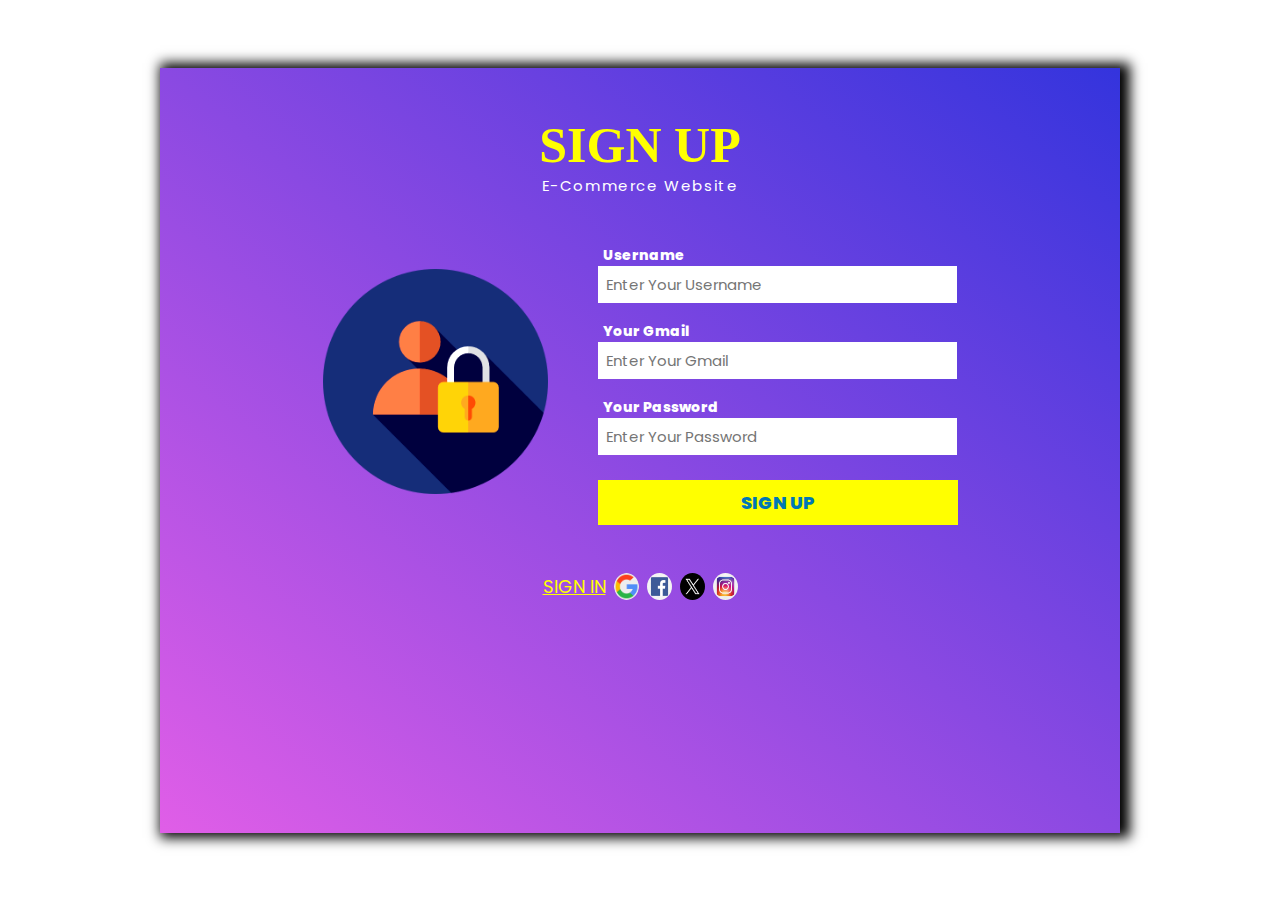
<file: index.html>
<!DOCTYPE html>
<html lang="en">

<head>
    <meta charset="UTF-8">
    <meta name="viewport" content="width=device-width, initial-scale=1.0">
    <title>E-Commerce Website - Login Page</title>
    <link href="https://fonts.googleapis.com/css2?family=Poppins:wght@300;400;600;700&display=swap" rel="stylesheet">
    <link rel="stylesheet" href="style.css">
    <script src="script.js"></script>
</head>

<body>
    <div class="container">
        <div class="box">
            <header>
                <h1>SIGN UP</h1>
            </header>
            <p id="web">E-Commerce Website</p>
            <main>
                <div class="image">
                    <img src="Images/Login-Background.png" alt="" width="225">
                </div>
                <div class="details">
                    <label for="name">Username</label>
                    <input id="name" type="text" placeholder="Enter Your Username">
                    <label for="email">Your Gmail</label>
                    <input id="email" type="email" placeholder="Enter Your Gmail">
                    <label for="password">Your Password</label>
                    <input id="password" type="password" placeholder="Enter Your Password">
                    <button>SIGN UP</button>
                </div>
            </main>
            <footer>
                <p>SIGN IN</p>
                <img id="logo" width="20" src="Images/Google-Logo.png" alt="">
                <img id="logo" width="20" src="Images/Facebook-Logo.png" alt="">
                <img id="logo" width="20" src="Images/Twitter-Logo.png" alt="">
                <img id="logo" width="20" src="Images/Instagram-Logo.png" alt="">
            </footer>
        </div>
    </div>
    <div id="errorPopup" class="error-popup">
        <h4><strong>E-Commerce Website</strong></h4>
        <p>PLEASE FILL ALL THE DETAILS CAREFULLY TO APPROACH FURTHER!</p>
    </div>
</body>

</html>
</file>
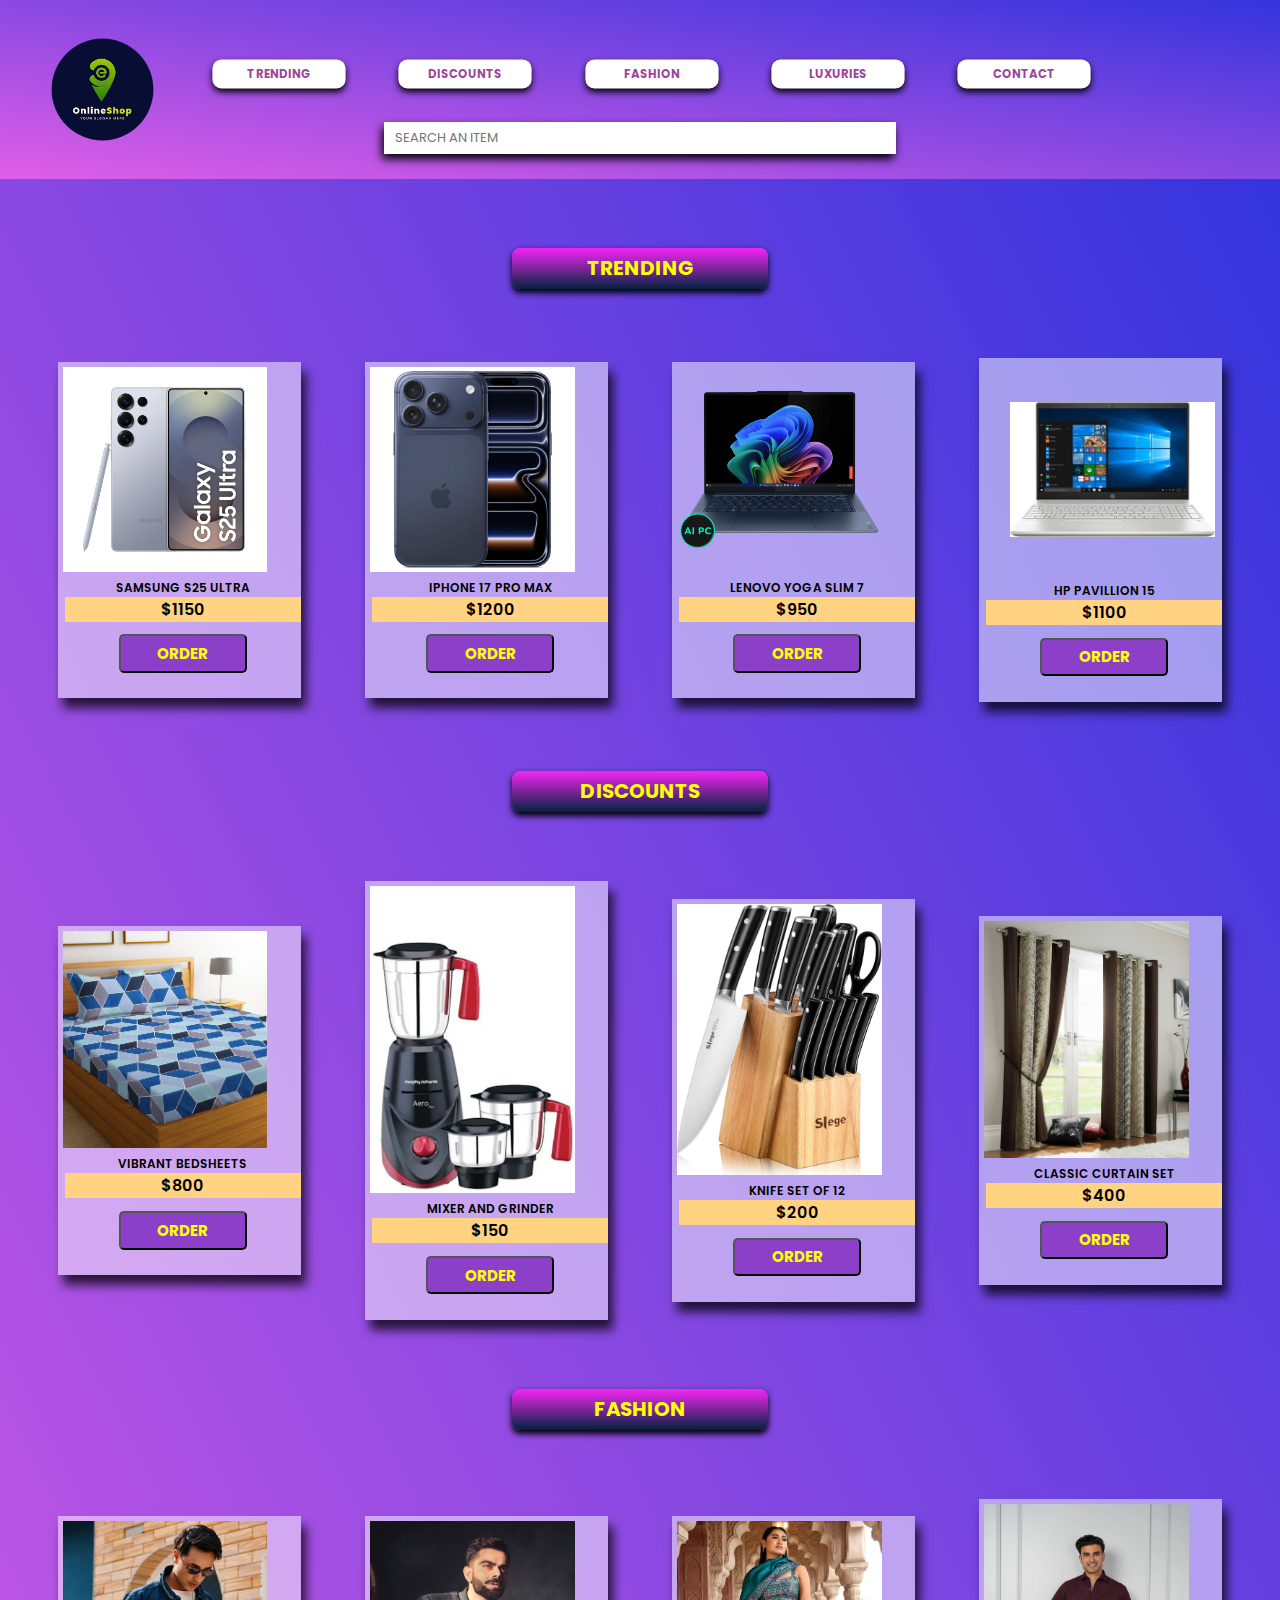
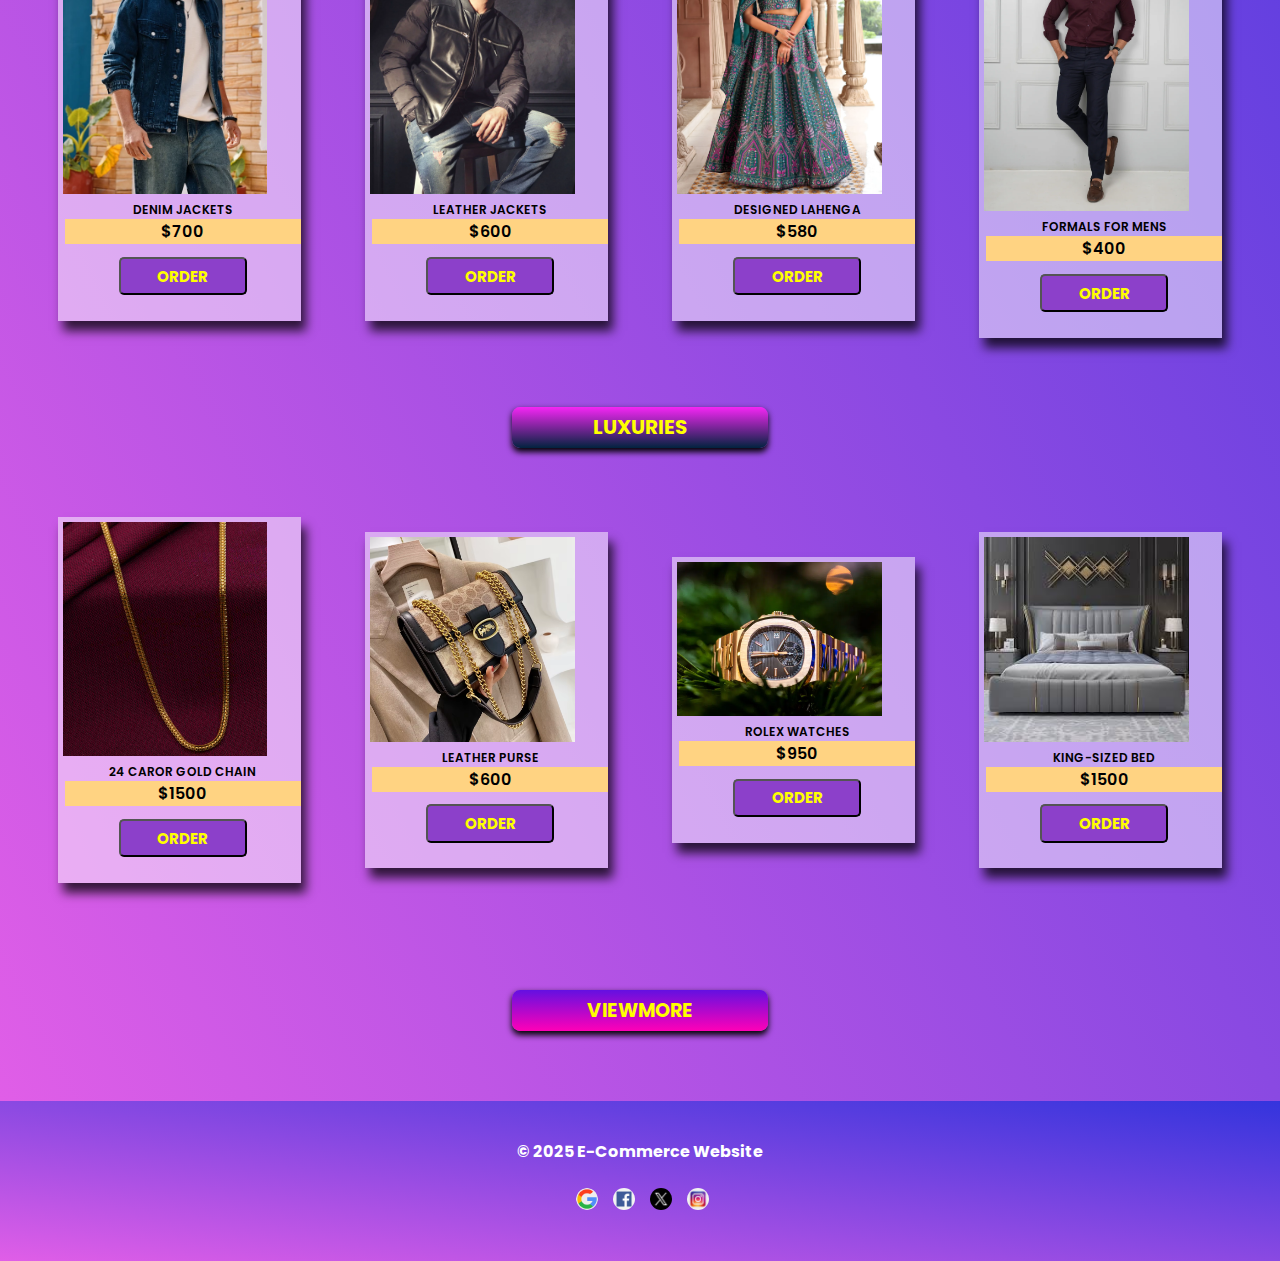
<file: explore.html>
<!DOCTYPE html>
<html lang="en">

<head>
    <meta charset="UTF-8">
    <meta name="viewport" content="width=device-width, initial-scale=1.0">
    <title>E-Commerce Website - Explore</title>
    <link rel="stylesheet" href="explore.css">
    <link href="https://fonts.googleapis.com/css2?family=Poppins:wght@300;400;600;700&display=swap" rel="stylesheet">
</head>

<body>
    <header>
        <img width="150px" src="Images/WebsiteLogo.jpg" alt="" class="logo">
        <nav>
            <ul>
                <li><a href="#trending">TRENDING</a></li>
                <li><a href="#discount">DISCOUNTS</a></li>
                <li><a href="#fashion">FASHION</a></li>
                <li><a href="#luxuries">LUXURIES</a></li>
                <li><a href="#contact">CONTACT</a></li>
            </ul>
            <input id='Search' type="text" placeholder="SEARCH AN ITEM">
        </nav>
    </header>
    <main>
        <button class="sec" id="trending">TRENDING</button>
        <div class="trending">
            <div class="card">
                <img src="Images/Trending1.webp">
                <div class="inner">
                    <p class="name">SAMSUNG S25 ULTRA</p>
                    <p class="price">$1150</p>
                    <div class="button-container">
                        <button class="button">ORDER</button>
                    </div>
                </div>
            </div>
            <div class="card">
                <img src="Images/Trending2.webp">
                <div class="inner">
                    <p class="name">IPHONE 17 PRO MAX</p>
                    <p class="price">$1200</p>
                    <div class="button-container">
                        <button class="button">ORDER</button>
                    </div>
                </div>
            </div>
            <div class="card">
                <img src="Images/Trending3.webp">
                <div class="inner">
                    <p class="name">LENOVO YOGA SLIM 7</p>
                    <p class="price">$950</p>
                    <div class="button-container">
                        <button class="button">ORDER</button>
                    </div>
                </div>
            </div>
            <div class="card">
                <img src="Images/Trending4.webp" style="padding-top: 3vw;padding-bottom: 3vw; padding-left: 2vw;">
                <div class="inner">
                    <p class="name">HP PAVILLION 15</p>
                    <p class="price">$1100</p>
                    <div class="button-container">
                        <button class="button">ORDER</button>
                    </div>
                </div>
            </div>
        </div>



        <button class="sec" id="discount">DISCOUNTS</button>
        <div class="trending">
            <div class="card">
                <img src="Images/Discount1.jpg">
                <div class="inner">
                    <p class="name">VIBRANT BEDSHEETS</p>
                    <p class="price">$800</p>
                    <div class="button-container">
                        <button class="button">ORDER</button>
                    </div>
                </div>
            </div>
            <div class="card">
                <img src="Images/Discount2.webp">
                <div class="inner">
                    <p class="name">MIXER AND GRINDER</p>
                    <p class="price">$150</p>
                    <div class="button-container">
                        <button class="button">ORDER</button>
                    </div>
                </div>
            </div>
            <div class="card">
                <img src="Images/Discount3.jpg">
                <div class="inner">
                    <p class="name">KNIFE SET OF 12</p>
                    <p class="price">$200</p>
                    <div class="button-container">
                        <button class="button">ORDER</button>
                    </div>
                </div>
            </div>
            <div class="card">
                <img src="Images/Discount4.jpg">
                <div class="inner">
                    <p class="name">CLASSIC CURTAIN SET</p>
                    <p class="price">$400</p>
                    <div class="button-container">
                        <button class="button">ORDER</button>
                    </div>
                </div>
            </div>
        </div>
        </div>
        <button class="sec" id="fashion">FASHION</button>
        <div class="trending">
            <div class="card">
                <img src="Images/Fashion1.webp">
                <div class="inner">
                    <p class="name">DENIM JACKETS</p>
                    <p class="price">$700</p>
                    <div class="button-container">
                        <button class="button">ORDER</button>
                    </div>
                </div>
            </div>
            <div class="card">
                <img src="Images/Fashion2.webp">
                <div class="inner">
                    <p class="name">LEATHER JACKETS</p>
                    <p class="price">$600</p>
                    <div class="button-container">
                        <button class="button">ORDER</button>
                    </div>
                </div>
            </div>
            <div class="card">
                <img src="Images/Fashion3.webp">
                <div class="inner">
                    <p class="name">DESIGNED LAHENGA</p>
                    <p class="price">$580</p>
                    <div class="button-container">
                        <button class="button">ORDER</button>
                    </div>
                </div>
            </div>
            <div class="card">
                <img src="Images/Fashion4.webp">
                <div class="inner">
                    <p class="name">FORMALS FOR MENS</p>
                    <p class="price">$400</p>
                    <div class="button-container">
                        <button class="button">ORDER</button>
                    </div>
                </div>
            </div>
        </div>
        <button class="sec" id="luxuries">LUXURIES</button>
        <div class="trending">
            <div class="card">
                <img src="Images/Luxuries1.jpg">
                <div class="inner">
                    <p class="name">24 CAROR GOLD CHAIN</p>
                    <p class="price">$1500</p>
                    <div class="button-container">
                        <button class="button">ORDER</button>
                    </div>
                </div>
            </div>
            <div class="card">
                <img src="Images/Luxuries2.avif">
                <div class="inner">
                    <p class="name">LEATHER PURSE</p>
                    <p class="price">$600</p>
                    <div class="button-container">
                        <button class="button">ORDER</button>
                    </div>
                </div>
            </div>
            <div class="card">
                <img src="Images/Luxuries3.webp">
                <div class="inner">
                    <p class="name">ROLEX WATCHES</p>
                    <p class="price">$950</p>
                    <div class="button-container">
                        <button class="button">ORDER</button>
                    </div>
                </div>
            </div>
            <div class="card">
                <img src="Images/Luxuries4.jpg">
                <div class="inner">
                    <p class="name">KING-SIZED BED</p>
                    <p class="price">$1500</p>
                    <div class="button-container">
                        <button class="button">ORDER</button>
                    </div>
                </div>
            </div>
        </div>
        <div class="view-more">
            <button class="sec">
                VIEWMORE
            </button>
        </div>
    </main>
    <footer id="contact">
        <p>&copy; 2025 E-Commerce Website</p>
        <div class="link">
            <img id="logo" width="20" src="Images/Google-Logo.png" alt="">
            <img id="logo" width="20" src="Images/Facebook-Logo.png" alt="">
            <img id="logo" width="20" src="Images/Twitter-Logo.png" alt="">
            <img id="logo" width="20" src="Images/Instagram-Logo.png" alt="">
        </div>
    </footer>
</body>

</html>
</file>
<file: style.css>
* {
    margin: 0px;
    padding: 0px;
    font-family: 'Poppins';
    scroll-behavior: smooth;
}

.container {
    width: 100vw;
    height: 100vh;
    display: flex;
    justify-content: center;
    align-items: center;
}

.box {
    background: linear-gradient(to top right, rgb(224, 94, 231), rgb(52, 52, 221));
    color: white;
    width: 75%;
    height: 85vh;
    box-shadow: 5px 0px 12px 5px black;
}

header {
    display: flex;
    justify-content: center;
    margin-top: 2%;
    margin-bottom: 1%;
}

#web {
    display: flex;
    justify-content: center;
    font-size: 15px;
    letter-spacing: 1.6px;
}

h1 {
    font-family: 'Trebuchet MS';
    font-size: 50px;
    color: yellow;
    margin-top: 40px;
    line-height: 0.75;
}

.details {
    margin: 0%;
    display: flex;
    flex-direction: column;
    align-items: center;
}

.details label {
    margin-top: 0%;
    width: 350px;
}

input {
    display: block;
    padding-left: 2%;
    width: 350px;
    height: 35px;
    font-size: 15px;
    margin-bottom: 5%;
    transition: 0.25s ease;
    border: 1px solid white;
}

label {
    font-size: 14px;
    font-weight: 800;
}

button {
    background-color: yellow;
    border: none;
    margin-top: 2%;
    height: 45px;
    width: 360px;
    transition: 0.3s ease;
    font-size: 18px;
    color: #0077B5;
    font-weight: 800;
}

input:hover {
    transform: scale(1.1);
}

button:hover {
    transform: scale(1.1);
    cursor: pointer;
}

button:active {
    transform: scale(1.15);
    background-color: white;
    cursor: pointer;
}

main {
    display: flex;
    align-items: center;
    justify-content: center;
    padding: 5%;
    gap: 50px;
}

.image {
    filter: contrast(1.2);
    transition: 0.2s ease;
}

.image:hover {
    transform: scale(1.1);
}

footer {
    display: flex;
    gap: 8px;
    justify-content: center;
}

footer p {
    font-size: 18px;
    color: yellow;
    text-decoration: underline;
}

footer p:hover {
    cursor: pointer;
}

#logo {
    width: 25px;
    border-radius: 50%;
    transition: 0.2s ease;
}

#logo:hover {
    transform: scale(1.2);
    cursor: pointer;
}

.error-popup {
    display: none;
    position: fixed;
    top: 10px;
    right: 10px;
    width: 75vw;
    height: auto;
    background-color: red;
    color: white;
    padding: 20px;
    border-radius: 8px;
    box-shadow: 0px 4px 8px black;
    z-index: 1000;
    overflow: auto;
    line-height: 1.4;
}

.error-popup h4 {
    font-size: 18px;
}

.error-popup p {
    font-size: 14px;
}

@media only screen and (max-width : 900px) {
    .image {
        display: none;
    }

    .box {
        width: 80vw;
        height: 76vh;
    }

    input {
        width: 60vw;
        height: 5vh;
        font-size: 12px;
        margin-bottom: 2.25vw;
    }

    .details label {
        width: 60vw;
        letter-spacing: 1.1px;
    }

    button {
        width: 62vw;
        height: 6vh;
    }
}

@media only screen and (max-width : 600px) {
    .box {
        height: 65vh;
    }

    h1 {
        font-size: 42px;
        display: inline;
    }

    #web {
        font-size: 14px;
    }

    input {
        width: 60vw;
        height: 4.25vh;
        font-size: 10px;
    }

    .details label {
        font-size: 12px;
        width: 60vw;
        letter-spacing: 1.1px;
    }

    button {
        width: 62vw;
        height: 5vh;
        font-size: 16px;
        margin-bottom: 1vh;
    }

    footer p {
        font-size: 14px;
    }

    #logo {
        width: 20px;
        height: 20px;
    }
}

@media only screen and (max-width : 320px) {
    .box {
        height: 56vh;
    }

    h1 {
        font-size: 35px;
        display: inline;
    }

    #web {
        font-size: 12px;
        margin-bottom: 1vh;
    }

    input {
        width: 60vw;
        height: 3.5vh;
        font-size: 11px;
    }

    .details label {
        font-size: 11px;
        width: 60vw;
        letter-spacing: 1.1px;
    }

    button {
        width: 62vw;
        height: 4.5vh;
        font-size: 14px;
        margin-bottom: 1.25vh;
    }

    footer p {
        font-size: 12px;
    }

    .error-popup h4 {
        font-size: 14px;
    }

    .error-popup p {
        font-size: 10px;
    }

}
</file>
<file: explore.css>
* {
    margin: 0px;
    padding: 0px;
    font-family: 'Poppins';
    scroll-behavior: smooth;
}

header {
    display: flex;
    align-items: center;
    width: 100vw;
    height: 14vw;
    box-sizing: border-box;
    background: linear-gradient(to top right, rgb(224, 94, 231), rgb(52, 52, 221));
    position: sticky;
    top: 0px;
    left: 0px;
    z-index: 1000;
}

.logo {
    filter: contrast(1.1px);
    border-radius: 100%;
    margin: 2%;
    width: 8vw;
    height: auto;
    padding: 2vw;
    transition: 0.2s ease;
}

.logo:hover {
    transform: scale(1.1);
    cursor: pointer;
    transition: 0.2s ease;
}

input {
    position: relative;
    box-sizing: border-box;
    border: 1px solid white;
    padding-left: 10px;
    top: 2.5vw;
    left: 14vw;
    height: 2.5vw;
    width: 40vw;
    font-size: 13px;
    transition: 0.2s ease;
    box-shadow: -2px 5px 10px black;
}

input:hover {
    transform: scale(1.1);
}

nav ul {
    display: flex;
    list-style: none;
    gap: 3vw;
}

a{
    display: flex;
    justify-content: center;
    align-items: center;
    text-decoration: none;
    width: 10vw;
    height: 2.5vw;
    text-align: center;
    font-size: 13px;
    font-weight: bold;
    cursor: pointer;
    transition: 0.2s ease;
    background-color: white;
    padding: 0px 10px 0px 10px;
    border-radius: 10px;
    color: rgba(124, 7, 122, 0.748);
    box-shadow: 0px 4px 8px black;
    transform: scale(0.9);
}

a:hover {
    transform: scale(1.1);
    background-color: yellow;
    color: blueviolet;
}

main {
    height: auto;
    width: 100vw;
    box-sizing: border-box;
    background: linear-gradient(to top right, rgb(224, 94, 231), rgb(52, 52, 221));
    display: flex;
    flex-direction: column;
    align-items: center;
}

.trending {
    display: flex;
    flex-direction: row;
    align-items: center;
    gap: 5vw;
}

.card {
    display: block;
    width: 19vw;
    height: auto;
    padding-bottom: 2vw;
    background: rgba(255, 255, 255, 0.5);
    box-shadow: 5px 10px 10px rgba(0, 0, 0, 0.75);
    transition: 0.2s ease;
}

.card:hover {
    transform: scale(1.1);
    cursor: pointer;
    transition: 0.2s ease;
}

img {
    margin: 5px 0px 0px 5px;
    width: 16vw;
    height: auto;
}

.name {
    font-weight: 600;
    text-align: center;
    font-size: 12px;
}

.price {
    display: block;
    font-weight: 600;
    text-align: center;
    font-size: 16px;
    background: rgb(255, 211, 130);
}

.button-container {
    display: flex;
    justify-content: center;
    align-items: center;
}

.button {
    display: flex;
    justify-content: center;
    align-items: center;
    margin-top: 1vw;
    width: 10vw;
    height: 3vw;
    font-size: 15px;
    font-weight: bold;
    background-color: rgb(140, 64, 202);
    color: rgb(255, 255, 0);
    bottom: none;
    border-radius: 5px;
    cursor: pointer;
    transition: 0.2s ease;
}

.button:hover {
    transform: scale(1.15);
    background: linear-gradient(rgb(100, 16, 225), rgb(255, 0, 183));
}

.button:active {
    transform: scale(1.15);
    background-color: rgb(175, 70, 188);
    cursor: pointer;
}

.sec {
    display: flex;
    justify-content: center;
    align-items: center;
    font-size: 25px;
    font-weight: bold;
    margin: 5vw 0vw 5vw 0vw;
    padding: 2% 0% 2% 0%;
    width: 25vw;
    height: 4vw;
    color: rgb(255, 255, 0);
    border-radius: 10px;
    background: linear-gradient(rgb(244, 38, 244), rgb(2, 35, 63));
    border: none;
    box-shadow: 0px 4px 8px black;
    transition: 0.2s ease;
    transform: scale(0.8);
}

.sec:hover {
    transform: scale(0.95);
    cursor: pointer;
}

.view-more>button {
    display: flex;
    width: 25vw;
    height: 4vw;
    margin-top: 8vw;
    background: linear-gradient(rgb(100, 16, 225), rgb(255, 0, 183));
    font-size: 24px;
    box-shadow: 0px 4px 8px black;
}

.view-more>button:hover {
    transform: scale(1);
    cursor: pointer;
    transition: 0.2s ease;
}

.view-more>button:active {
    transform: scale(1.05);
    cursor: pointer;
    background-color: rgb(237, 177, 247);
}

footer {
    display: block;
    width: 100vw;
    height: auto;
    padding-bottom: 4vw;
    background: linear-gradient(to top right, rgb(224, 94, 231), rgb(52, 52, 221));
}

footer p {
    font-size: 16px;
    font-weight: bold;
    color: white;
    text-align: center;
    padding-top: 3vw;
    margin-bottom: 1.5vw;
}

footer .link {
    display: flex;
    justify-self: center;
    align-items: center;
    gap: 10px;
}

footer img {
    width: 22px;
    border-radius: 50%;
    transition: 0.2s ease;
}

footer img:hover {
    transform: scale(1.2);
    cursor: pointer;

}

.inner {
    margin-left: 3%;
}

@media only screen and (max-width: 760px) {
    .logo {
        width: 12vw;
        padding: 4vw;
        margin-right: 0vw;
    }

    nav ul {
        gap: 1vw;
    }

    a {
        font-size: 9px;
        width: auto;
        padding: 0px 3px 0px 3px;
    }

    input {
        top: 1.5vw;
        left: 8vw;
        height: 3vw;
        width: 40vw;
        font-size: 11px;
    }

    .trending {
        flex-wrap: wrap;
        justify-content: center;
    }

    .card {
        width: 40vw;
        height: 25vw;
        display: flex;
    }

    .name {
        font-size: 10px;
    }

    .price {
        display: block;
        font-size: 12px;
    }

    img {
        width: 20vw;
        height: auto;
        margin-right: 2%;
    }

    .inner {
        display: block;
        margin-top: 5vw;
    }

    .sec {
        font-size: 15px;
    }

    .button {
        width: 12vw;
        height: 3vw;
        font-size: 10px;
    }

    .view-more>button {
        font-size: 15px;
    }

    footer p {
        font-size: 14px;
    }

    footer img {
        width: 20px;
    }
}

@media only screen and (max-width: 480px) {
    a {
        font-size: 7px;
        width: auto;
        padding: 0px 2px 0px 2px;
    }

    input {
        top: 0.25vw;
        font-size: 7px;
    }

    .card {
        width: 70vw;
        height: 30vw;
        display: flex;
    }

    .sec {
        height: 3vw;
        font-size: 14px;
        padding: 2vw;
    }

    .view-more>button {
        font-size: 12px;
        padding: 2vw;
        width: 30vw;
        height: 3vw;
    }

    img {
        width: 30vw;
        height: auto;
    }

    .name {
        font-size: 10px;
    }

    .price {
        display: block;
        font-size: 12px;
    }

    .inner {
        display: block;
        margin-top: 10%;
        margin-left: 8%;
    }

    .button {
        width: 12vw;
        height: 3vw;
        font-size: 8px;
    }

    .view-more>button {
        font-size: 14px;
    }

    footer p {
        font-size: 12px;
    }

    footer img {
        width: 15px;
    }
}
</file>
